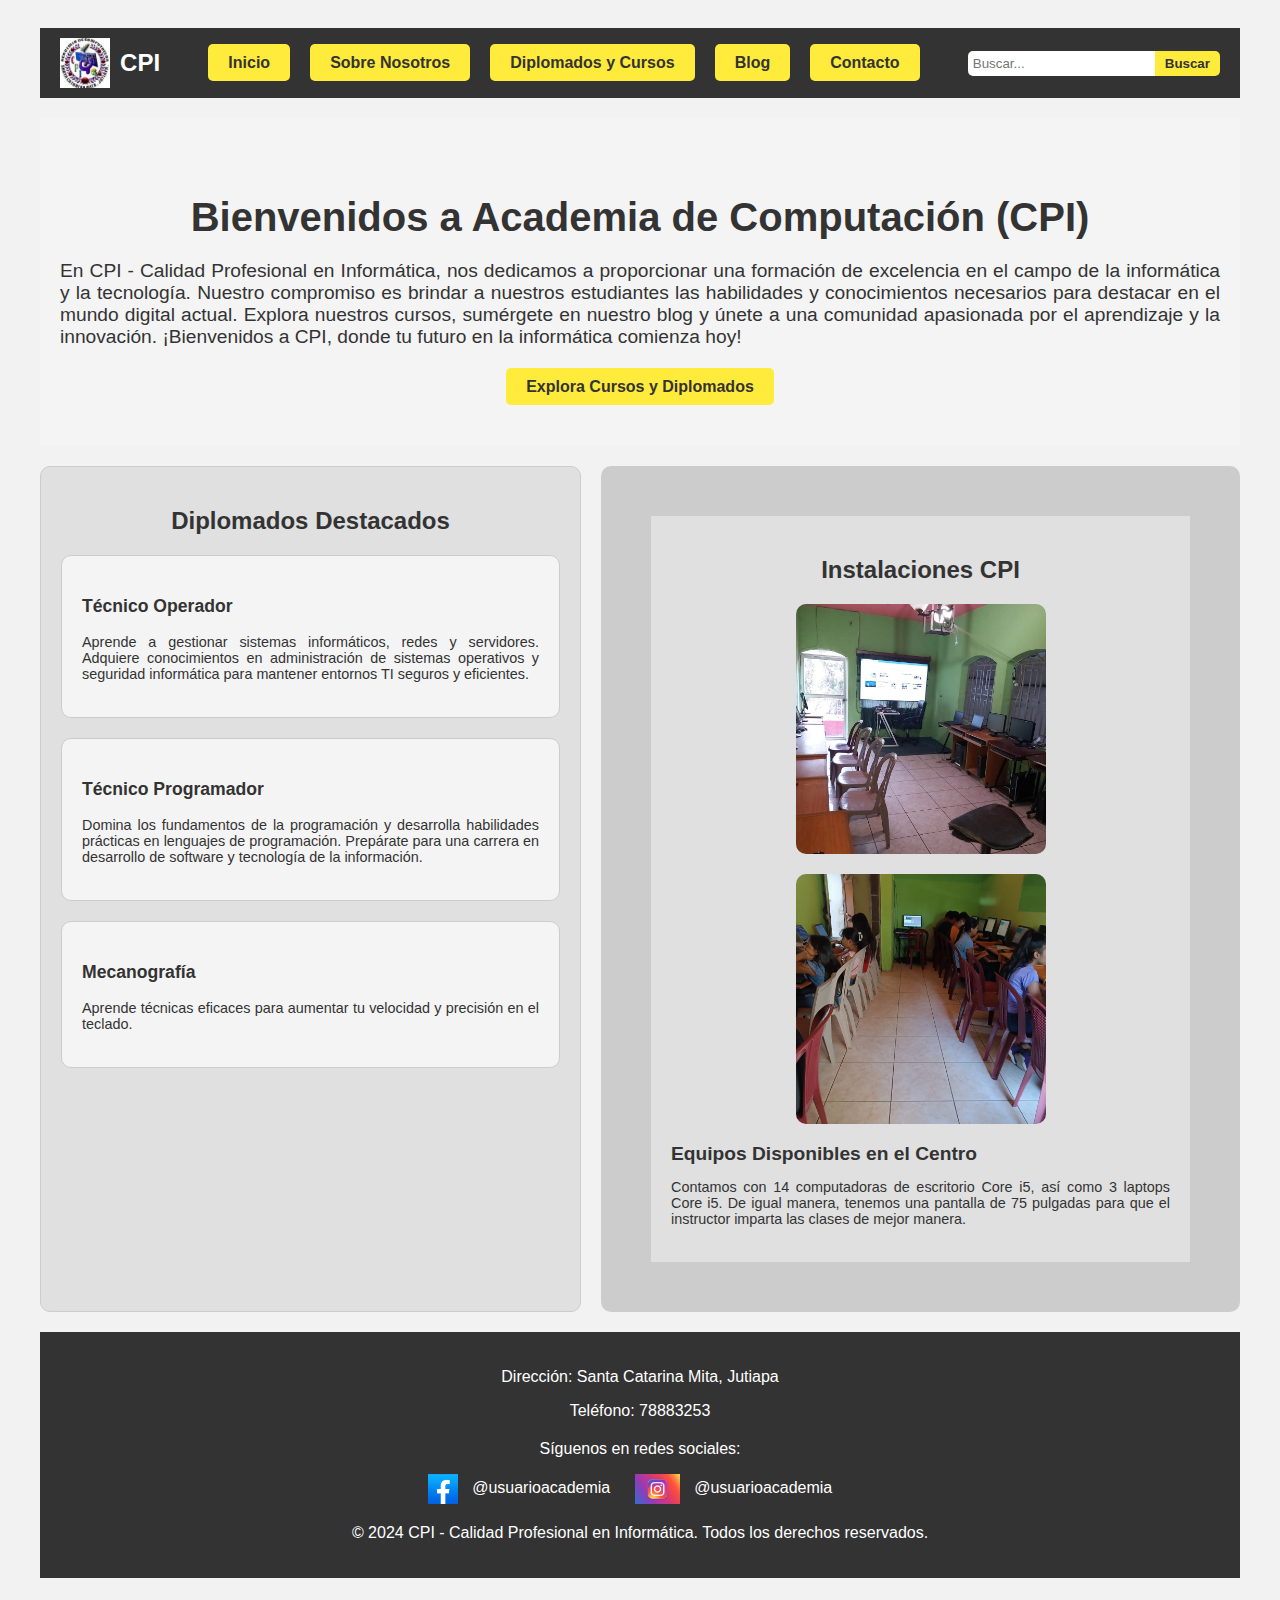
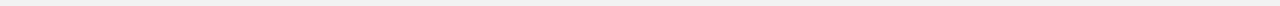
<file: Index.html>
<!DOCTYPE html>
<html lang="es">
<head>
    <meta charset="UTF-8">
    <meta name="viewport" content="width=device-width, initial-scale=1.0">
    <title>Academia de Computación CPI</title>
    <link rel="stylesheet" href="styles.css">
    <link rel="icon" href="logocpi.jpg" type="image/x-icon"> 
</head>
<body>
    <div class="container">
        <header>
            <div class="logo">
                <img src="logocpi.jpg" alt="Logo de CPI">
                <span>CPI</span>
            </div>
            <nav>
                <ul>
                    <li><a href="Index.html">Inicio</a></li>
                    <li><a href="index sobre nosotros.html">Sobre Nosotros</a></li>
                    <li><a href="index curso.html">Diplomados y Cursos</a></li>
                    <li><a href="Index blog.html">Blog</a></li>
                    <li><a href="index contacto.html">Contacto</a></li>
                </ul>
            </nav>
            <div class="cuadro-de-busqueda">
                <input type="text" placeholder="Buscar...">
                <button>Buscar</button>
            </div>
        </header>

    <section class="introduccion">
        <h1>Bienvenidos a Academia de Computación (CPI)</h1>
        <p>En CPI - Calidad Profesional en Informática, nos dedicamos a proporcionar una formación de excelencia en el campo de la informática y la tecnología. Nuestro compromiso es brindar a nuestros estudiantes las habilidades y conocimientos necesarios para destacar en el mundo digital actual. Explora nuestros cursos, sumérgete en nuestro blog y únete a una comunidad apasionada por el aprendizaje y la innovación. ¡Bienvenidos a CPI, donde tu futuro en la informática comienza hoy!</p>
        <a href="index curso.html" class="btn-accion"><b>Explora Cursos y Diplomados</b></a>
    </section>
    <div class="collage">
        <section class="Diplomados-destacados">
            <h2>Diplomados Destacados</h2>
            <div class="Diplomado">
                <h3>Técnico Operador</h3>
                <p>Aprende a gestionar sistemas informáticos, redes y servidores. Adquiere conocimientos en administración de sistemas operativos y seguridad informática para mantener entornos TI seguros y eficientes.</p>
            </div>
           
            <div class="Diplomado">
                 <h3>Técnico Programador</h3>
                <p>Domina los fundamentos de la programación y desarrolla habilidades prácticas en lenguajes de programación. Prepárate para una carrera en desarrollo de software y tecnología de la información.</p>
            </div>
            
            <div class="Diplomado">
                <h3>Mecanografía</h3>
                <p>Aprende técnicas eficaces para aumentar tu velocidad y precisión en el teclado.</p>
            </div>
        </section>
        
        <section class="instalaciones-cpi">
            <h2>Instalaciones CPI</h2>
            <div class="imagenes-cpi">
                <a href="https://www.facebook.com/usuarioacademia">
                    <img src="INSTACLACIONES 2CPI.jpg" alt="Instalación 1">
                </a>
                <a href="https://www.facebook.com/usuarioacademia">
                    <img src="instalacion cpi 2.jpg" alt="Instalación 2">
                </a>
            </div>
            <div class="informacion-instalaciones">
                <h3>Equipos Disponibles en el Centro</h3>
                <p>Contamos con 14 computadoras de escritorio Core i5, así como 3 laptops Core i5. De igual manera, tenemos una pantalla de 75 pulgadas para que el instructor imparta las clases de mejor manera.</p>
            </div>
        </section>
    </div>

    <footer>
        <div class="contacto">
            <p>Dirección: Santa Catarina Mita, Jutiapa</p>
            <p>Teléfono: 78883253</p>
        </div>
        <div class="redes-sociales">
            <p>Síguenos en redes sociales:</p>
            <a href="https://facebook.com/usuarioacademia"><img src="Logo_de_Facebook.png" alt="Facebook"> @usuarioacademia</a>
            <a href="https://instagram.com/usuarioacademia"><img src="logo instagram.jpg" alt="Instagram"> @usuarioacademia</a>
        </div>
        <p>© 2024 CPI - Calidad Profesional en Informática. Todos los derechos reservados.</p>
    </footer>
</body>
</html>
</file>
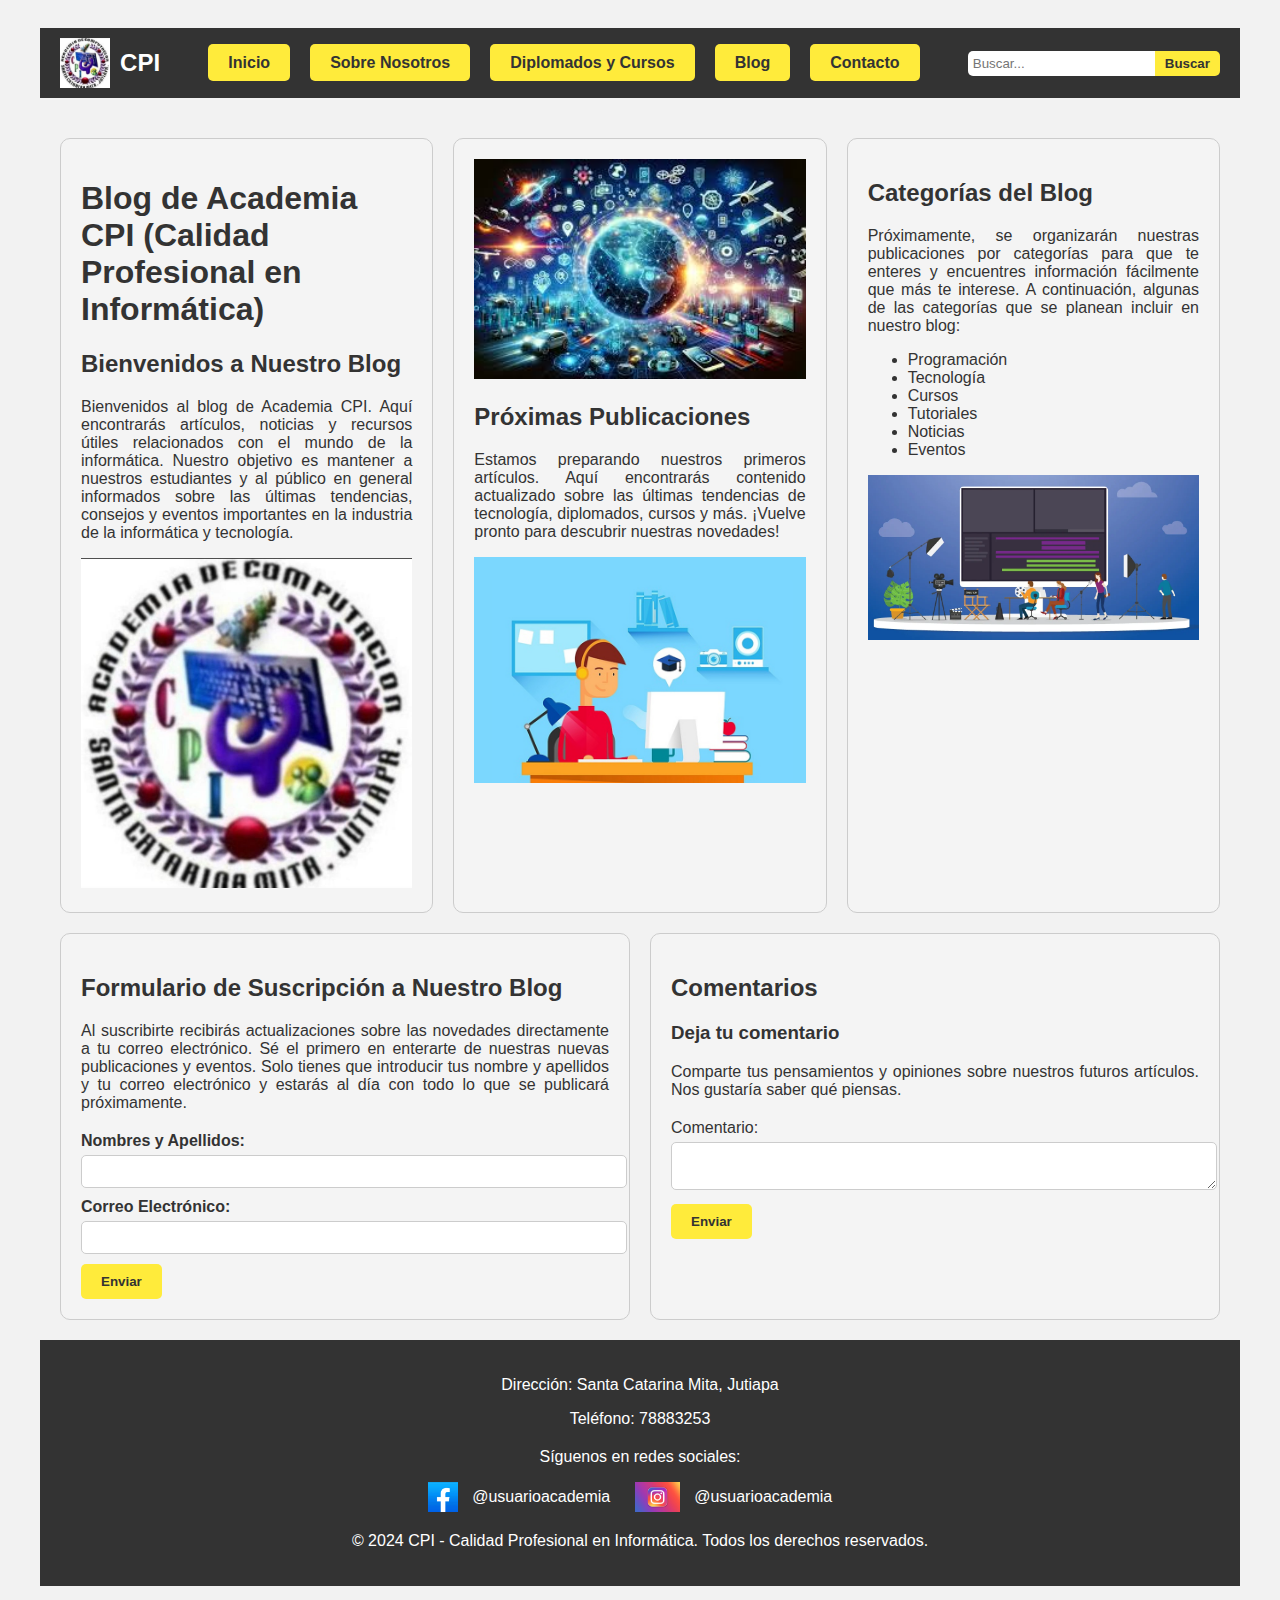
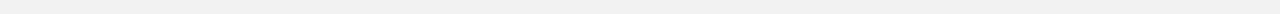
<file: Index blog.html>
<!DOCTYPE html>
<html lang="es">
<head>
    <meta charset="UTF-8">
    <meta name="viewport" content="width=device-width, initial-scale=1.0">
    <title>Academia de Computación CPI</title>
    <link rel="stylesheet" href="styles blog.css">
    <link rel="icon" href="logocpi.jpg" type="image/x-icon"> 
</head>
<body>
    <div class="container">
        <header>
            <div class="logo">
                <img src="logocpi.jpg" alt="Logo de CPI">
                <span>CPI</span>
            </div>
            <nav>
                <ul>
                    <li><a href="Index.html">Inicio</a></li>
                    <li><a href="index sobre nosotros.html">Sobre Nosotros</a></li>
                    <li><a href="index curso.html">Diplomados y Cursos</a></li>
                    <li><a href="Index blog.html">Blog</a></li>
                    <li><a href="index contacto.html">Contacto</a></li>
                </ul>
            </nav>
            <div class="cuadro-de-busqueda">
                <input placeholder="Buscar...">
                <button>Buscar</button>
            </div>
        </header>

    <main>
        <div class="collage">
            <section class="introduccion">
                <h1>Blog de Academia CPI (Calidad Profesional en Informática)</h1>
                <h2>Bienvenidos a Nuestro Blog</h2>
                <p>Bienvenidos al blog de Academia CPI. Aquí encontrarás artículos, noticias y recursos útiles relacionados con el mundo de la informática. Nuestro objetivo es mantener a nuestros estudiantes y al público en general informados sobre las últimas tendencias, consejos y eventos importantes en la industria de la informática y tecnología.</p>
                <img src="logocpi.jpg"  alt="CPI">
            </section>

            <section class="proximas-publicaciones">
                <img src="Tendencias.jpg" alt="Tendecnias" width="500">
                <h2>Próximas Publicaciones</h2>
                <p>Estamos preparando nuestros primeros artículos. Aquí encontrarás contenido actualizado sobre las últimas tendencias de tecnología, diplomados, cursos y más. ¡Vuelve pronto para descubrir nuestras novedades!</p>
                <img src="cursos de tendencia.jpg" alt="Cursos">
            </section>

            <section class="categorias-blog">
                <h2>Categorías del Blog</h2>
                <p>Próximamente, se organizarán nuestras publicaciones por categorías para que te enteres y encuentres información fácilmente que más te interese. A continuación, algunas de las categorías que se planean incluir en nuestro blog:</p>
                <ul>
                    <li>Programación</li>
                    <li>Tecnología</li>
                    <li>Cursos</li>
                    <li>Tutoriales</li>
                    <li>Noticias</li>
                    <li>Eventos</li>
                </ul>
                <img src="categorias del blog.webp" alt=" Categorías">
            </section>

            <section class="formulario-suscripcion">
                <h2>Formulario de Suscripción a Nuestro Blog</h2>
                <p>Al suscribirte recibirás actualizaciones sobre las novedades directamente a tu correo electrónico. Sé el primero en enterarte de nuestras nuevas publicaciones y eventos. Solo tienes que introducir tus nombre y apellidos y tu correo electrónico y estarás al día con todo lo que se publicará próximamente.</p>
                <form>
                    <label for="nombre"><b>Nombres y Apellidos:</b></label>
                    <input type="text" id="nombre" name="nombre">
                    <label for="correo"><b>Correo Electrónico:</b></label>
                    <input type="email" id="correo" name="correo">
                    <button type="submit"><b>Enviar</b></button>
                </form>
            </section>

            <section class="comentarios">
                <h2>Comentarios</h2>
                <h3>Deja tu comentario</h3>
                <p>Comparte tus pensamientos y opiniones sobre nuestros futuros artículos. Nos gustaría saber qué piensas.</p>
                <form>
                    <label for="comentario">Comentario:</label>
                    <textarea id="comentario" name="comentario"></textarea>
                    <button type="submit"><b>Enviar </b></button>
                </form>
            </section>
        </div>
    </main>

    <footer>
        <div class="contacto">
            <p>Dirección: Santa Catarina Mita, Jutiapa</p>
            <p>Teléfono: 78883253</p>
        </div>
        <div class="redes-sociales">
            <p>Síguenos en redes sociales:</p>
            <a href="https://facebook.com/usuarioacademia"><img src="Logo_de_Facebook.png" alt="Facebook"> @usuarioacademia</a>
            <a href="https://instagram.com/usuarioacademia"><img src="logo instagram.jpg" alt="Instagram"> @usuarioacademia</a>
        </div>
        <p>© 2024 CPI - Calidad Profesional en Informática. Todos los derechos reservados.</p>
        
    </footer>
</body>
</html>
</file>
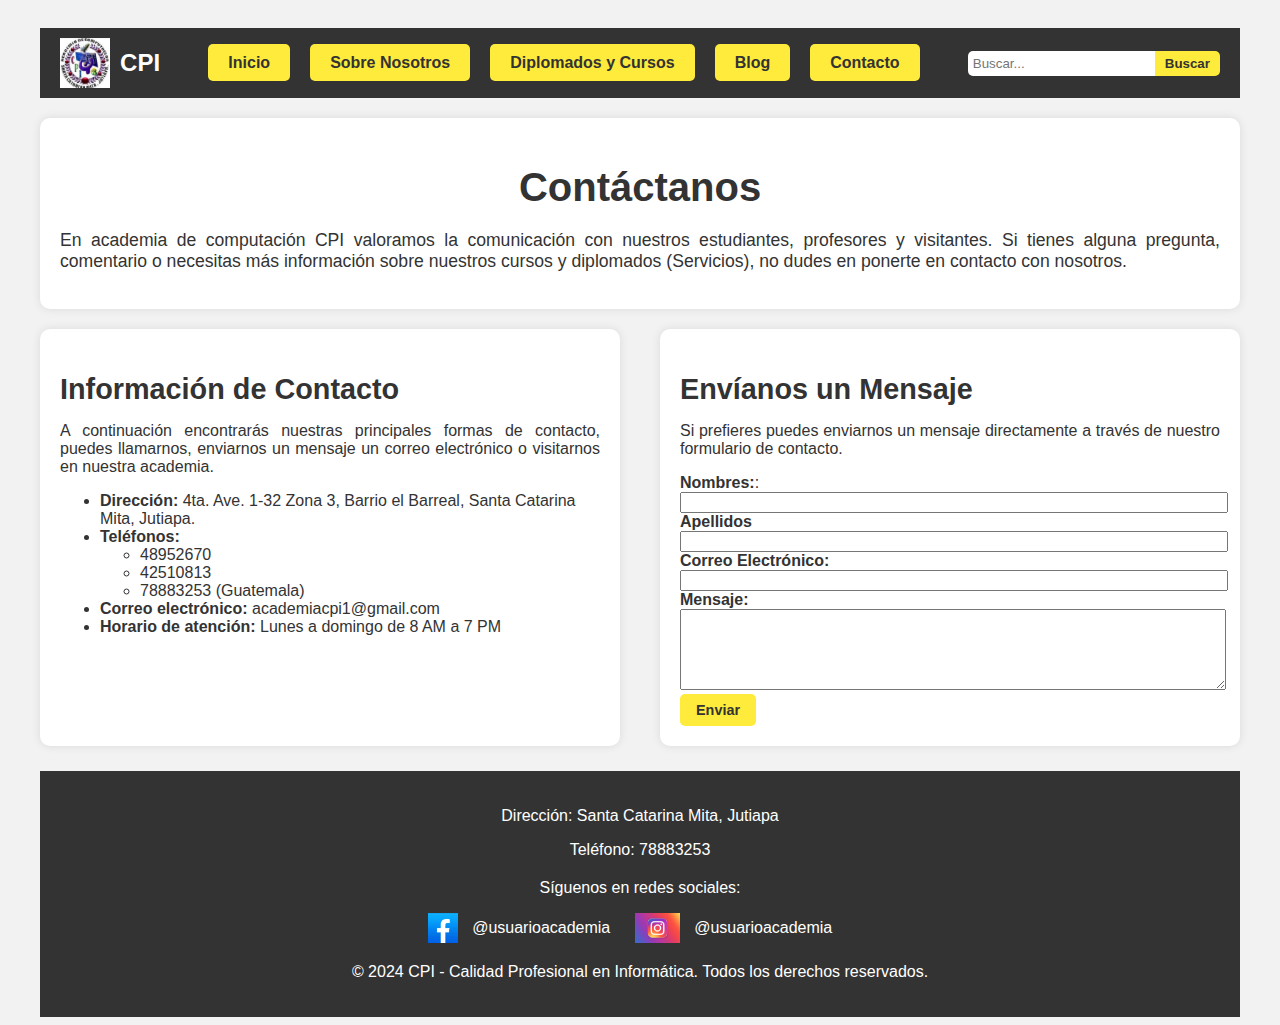
<file: index contacto.html>
<!DOCTYPE html>
<html lang="es">
<head>
    <meta charset="UTF-8">
    <meta name="viewport" content="width=device-width, initial-scale=1.0">
    <title>Academia de Computación CPI</title>
    <link rel="stylesheet" href="styles contactos.css">
    <link rel="icon" href="logocpi.jpg" type="image/x-icon"> 
</head>
<body>
    <div class="container">
        <header>
            <div class="logo">
                <img src="logocpi.jpg" alt="Logo de CPI">
                <span>CPI</span>
            </div>
            <nav>
                <ul>
                    <li><a href="Index.html">Inicio</a></li>
                    <li><a href="index sobre nosotros.html">Sobre Nosotros</a></li>
                    <li><a href="index curso.html">Diplomados y Cursos</a></li>
                    <li><a href="Index blog.html">Blog</a></li>
                    <li><a href="index contacto.html">Contacto</a></li>
                </ul>
            </nav>
            <div class="cuadro-de-busqueda">
                <input placeholder="Buscar...">
                <button>Buscar</button>
            </div>
        </header>

        <section class="introduccion">
            <h1>Contáctanos</h1>
            <p>En academia de computación CPI valoramos la comunicación con nuestros estudiantes, profesores y visitantes. Si tienes alguna pregunta, comentario o necesitas más información sobre nuestros cursos y diplomados (Servicios), no dudes en ponerte en contacto con nosotros.</p>
        </section>
        <section class="contacto-y-formulario">
            <div class="informacion-contacto">
                <h2>Información de Contacto</h2>
                <p>A continuación encontrarás nuestras principales formas de contacto, puedes llamarnos, enviarnos un mensaje un correo electrónico o visitarnos en nuestra academia.</p>
                <ul>
                    <li><b>Dirección:</b> 4ta. Ave. 1-32 Zona 3, Barrio el Barreal, Santa Catarina Mita, Jutiapa.</li>
                    <li> <b>Teléfonos: </b>
                        <ul>
                            <li>48952670</li>
                            <li>42510813</li>
                            <li>78883253 (Guatemala)</li>
                        </ul>
                    </li>
                    <li> <b>Correo electrónico:</b> academiacpi1@gmail.com</li>
                    <li><b>Horario de atención:</b> Lunes a domingo de 8 AM a 7 PM</li>
                </ul>
            </div>

            <div class="formulario-contacto">
                <h2>Envíanos un Mensaje</h2>
                <p>Si prefieres puedes enviarnos un mensaje directamente a través de nuestro formulario de contacto.</p>
                <form action="#" method="POST">
                    <label for="nombre"> <b>Nombres:</b>:</label>
                    <input type="text" id="nombre" name="nombre" required>
                    <label for="apellido"><b>Apellidos</b></label>
                    <input type="text" id="apellido" name="apellido" required>
                    <label for="correo"><b>Correo Electrónico: </b></label>
                    <input type="email" id="correo" name="correo" required>
                    <label for="mensaje"><b>Mensaje:</b></label>
                    <textarea id="mensaje" name="mensaje" rows="5" required></textarea>
                    <button type="submit"><b>Enviar</b></button>
                </form>
            </div>
        </section>

       
    </div>
            
    <footer>
        <div class="contacto">
            <p>Dirección: Santa Catarina Mita, Jutiapa</p>
            <p>Teléfono: 78883253</p>
        </div>
        <div class="redes-sociales">
            <p>Síguenos en redes sociales:</p>
            <a href="https://facebook.com/usuarioacademia"><img src="Logo_de_Facebook.png" alt="Facebook"> @usuarioacademia</a>
            <a href="https://instagram.com/usuarioacademia"><img src="logo instagram.jpg" alt="Instagram"> @usuarioacademia</a>
        </div>
        <p>© 2024 CPI - Calidad Profesional en Informática. Todos los derechos reservados.</p>
    </footer>
</body>
</html>
</file>
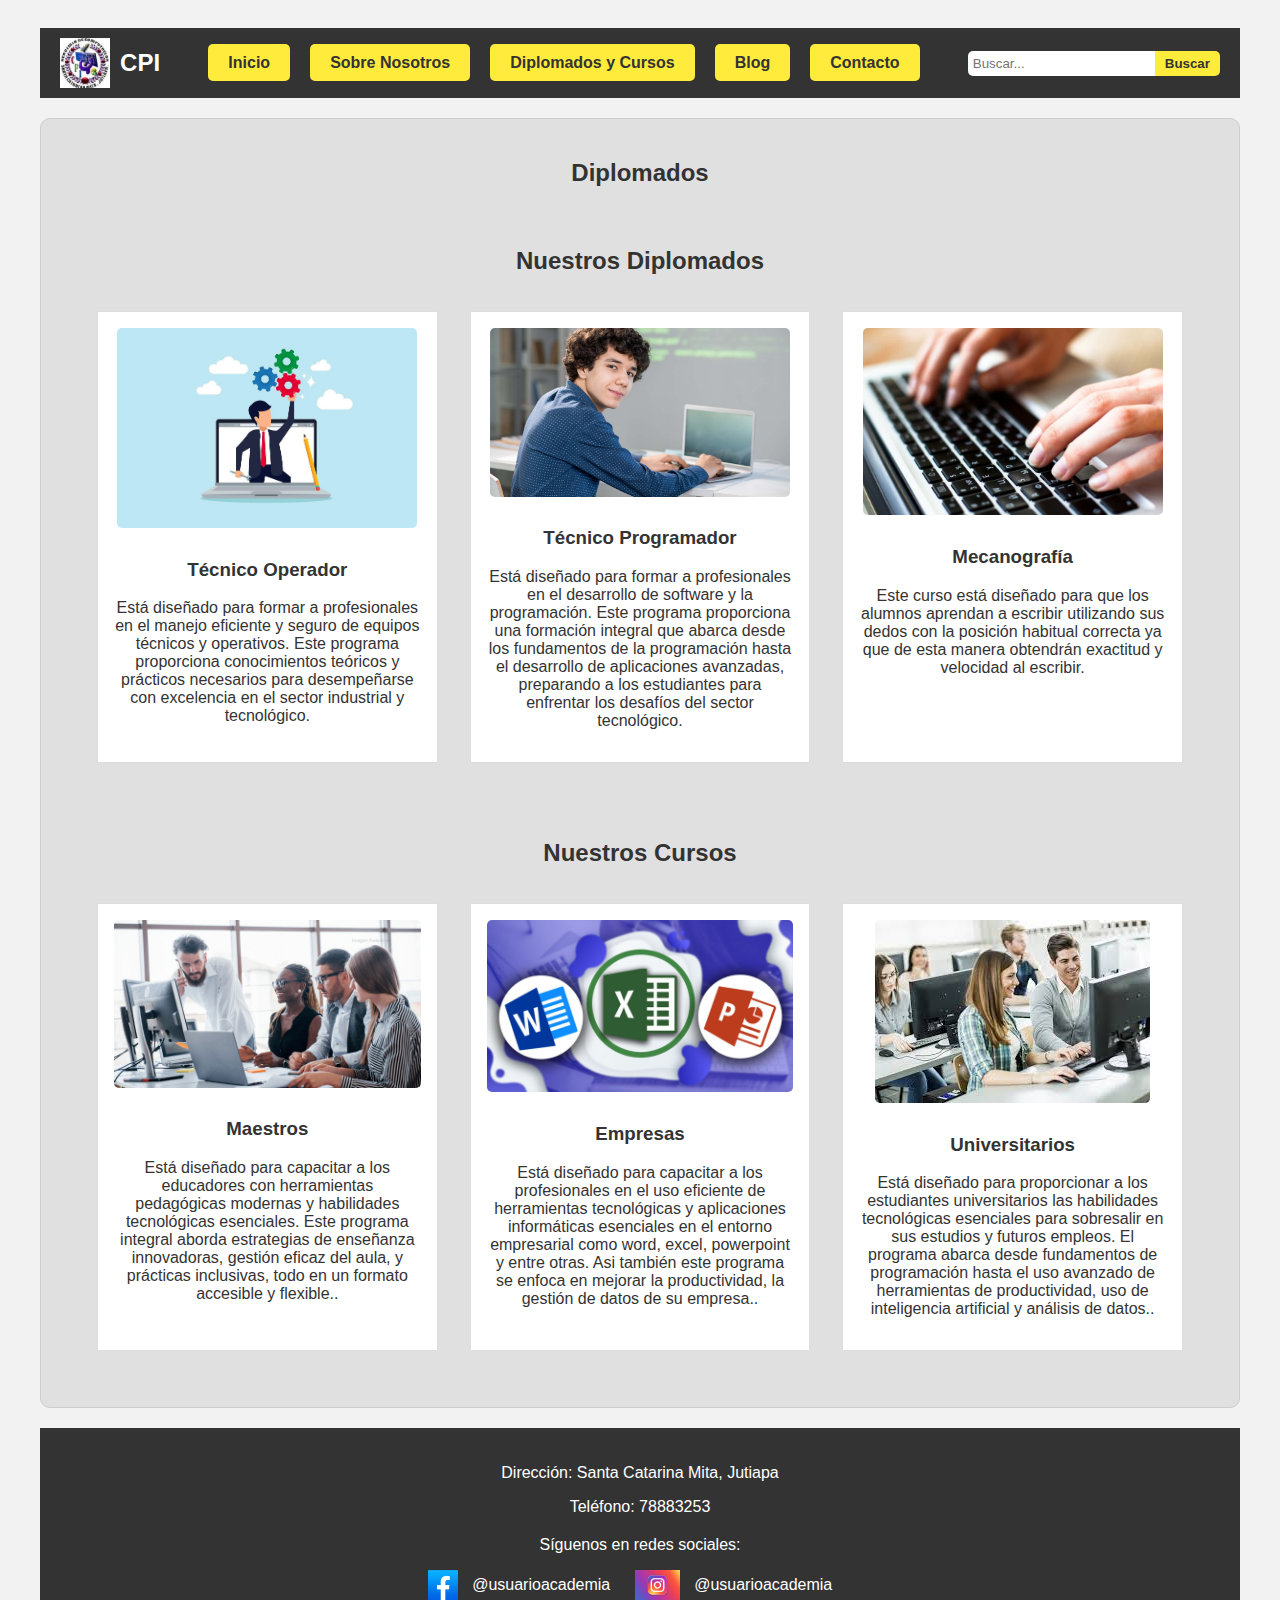
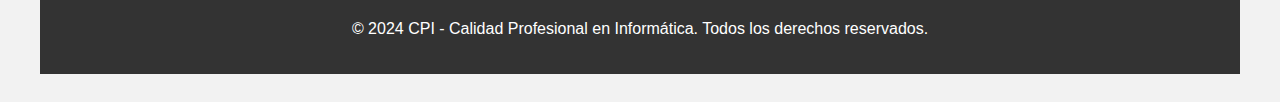
<file: index curso.html>
<!DOCTYPE html>
<html lang="es">
<head>
    <meta charset="UTF-8">
    <meta name="viewport" content="width=device-width, initial-scale=1.0">
    <title>Academia de Computación CPI</title>
    <link rel="stylesheet" href="styles curso.css">
    <link rel="icon" href="logocpi.jpg" type="image/x-icon"> 
</head>
<body>
    <div class="container">
        <header>
            <div class="logo">
                <img src="logocpi.jpg" alt="Logo de CPI">
                <span>CPI</span>
            </div>
            <nav>
                <ul>
                    <li><a href="Index.html">Inicio</a></li>
                    <li><a href="index sobre nosotros.html">Sobre Nosotros</a></li>
                    <li><a href="index curso.html">Diplomados y Cursos</a></li>
                    <li><a href="Index blog.html">Blog</a></li>
                    <li><a href="index contacto.html">Contacto</a></li>
                </ul>
            </nav>
            <div class="cuadro-de-busqueda">
                <input type="text" placeholder="Buscar...">
                <button>Buscar</button>
            </div>
        </header>
    <div class="collage">
        <section class="diplomados-destacados">
            <h2>Diplomados</h2>
           
            <section id="courses">
                <div class="container">
                    <h2>Nuestros Diplomados</h2>
                    <div class="course-list">
                        <div class="course">
                            <img src="operador tecnico.jpg" width="300" height="300" alt="Técnico Operador">
                            <h3>Técnico Operador</h3>
                            <p>Está diseñado para formar a profesionales en el manejo eficiente y seguro de equipos técnicos y operativos. Este programa proporciona conocimientos teóricos y prácticos necesarios para desempeñarse con excelencia en el sector industrial y tecnológico.</p>
                        </div>
                        <div class="course">
                            <img src="tec-program.jpg" width="300" height="300" alt="Técnico Programador">
                            <h3>Técnico Programador</h3>
                            <p>Está diseñado para formar a profesionales en el desarrollo de software y la programación. Este programa proporciona una formación integral que abarca desde los fundamentos de la programación hasta el desarrollo de aplicaciones avanzadas, preparando a los estudiantes para enfrentar los desafíos del sector tecnológico.</p>
                        </div>
                        <div class="course">
                            <img src="Mecanografía.jpg" width="300" height="300" alt="Mecanografía">
                            <h3>Mecanografía</h3>
                            <p>Este curso está diseñado para que los alumnos aprendan a escribir utilizando sus dedos con la posición habitual correcta ya que de esta manera obtendrán exactitud y velocidad al escribir.</p>
                        </div>
                    </div>
                </div>
            </section>
            <section id="courses">
                <div class="container">
                    <h2>Nuestros Cursos</h2>
                    <div class="course-list">
                        <div class="course">
                            <img src="Cursos para mastros.jpg" alt="Maestros">
                            <h3>Maestros</h3>
                            <p>Está diseñado para capacitar a los educadores con herramientas pedagógicas modernas y habilidades tecnológicas esenciales. Este programa integral aborda estrategias de enseñanza innovadoras, gestión eficaz del aula, y prácticas inclusivas, todo en un formato accesible y flexible..</p>
                        </div>
                        <div class="course">
                            <img src="Cursos para empresarios.jpg" alt="Empresas">
                            <h3>Empresas</h3>
                            <p> Está diseñado para capacitar a los profesionales en el uso eficiente de herramientas tecnológicas y aplicaciones informáticas esenciales en el entorno empresarial como word, excel, powerpoint y entre otras. Asi también este programa se enfoca en mejorar la productividad, la gestión de datos de su empresa..</p>
                        </div>
                        <div class="course">
                            <img src="Cursos para universitarios.jpg" alt="Univerisitarios">
                            <h3>Universitarios</h3>
                            <p>Está diseñado para proporcionar a los estudiantes universitarios las habilidades tecnológicas esenciales para sobresalir en sus estudios y futuros empleos. El programa abarca desde fundamentos de programación hasta el uso avanzado de herramientas de productividad, uso de inteligencia artificial y análisis de datos..</p>
                        </div>
                    </div>
                </div>
            </section>
        
    </div>
    <footer>
        <div class="contacto">
            <p>Dirección: Santa Catarina Mita, Jutiapa</p>
            <p>Teléfono: 78883253</p>
        </div>
        <div class="redes-sociales">
            <p>Síguenos en redes sociales:</p>
            <a href="https://facebook.com/usuarioacademia"><img src="Logo_de_Facebook.png" alt="Facebook"> @usuarioacademia</a>
            <a href="https://instagram.com/usuarioacademia"><img src="logo instagram.jpg" alt="Instagram"> @usuarioacademia</a>
        </div>
        <p>© 2024 CPI - Calidad Profesional en Informática. Todos los derechos reservados.</p>
    </footer>
</body>
</html>
</file>
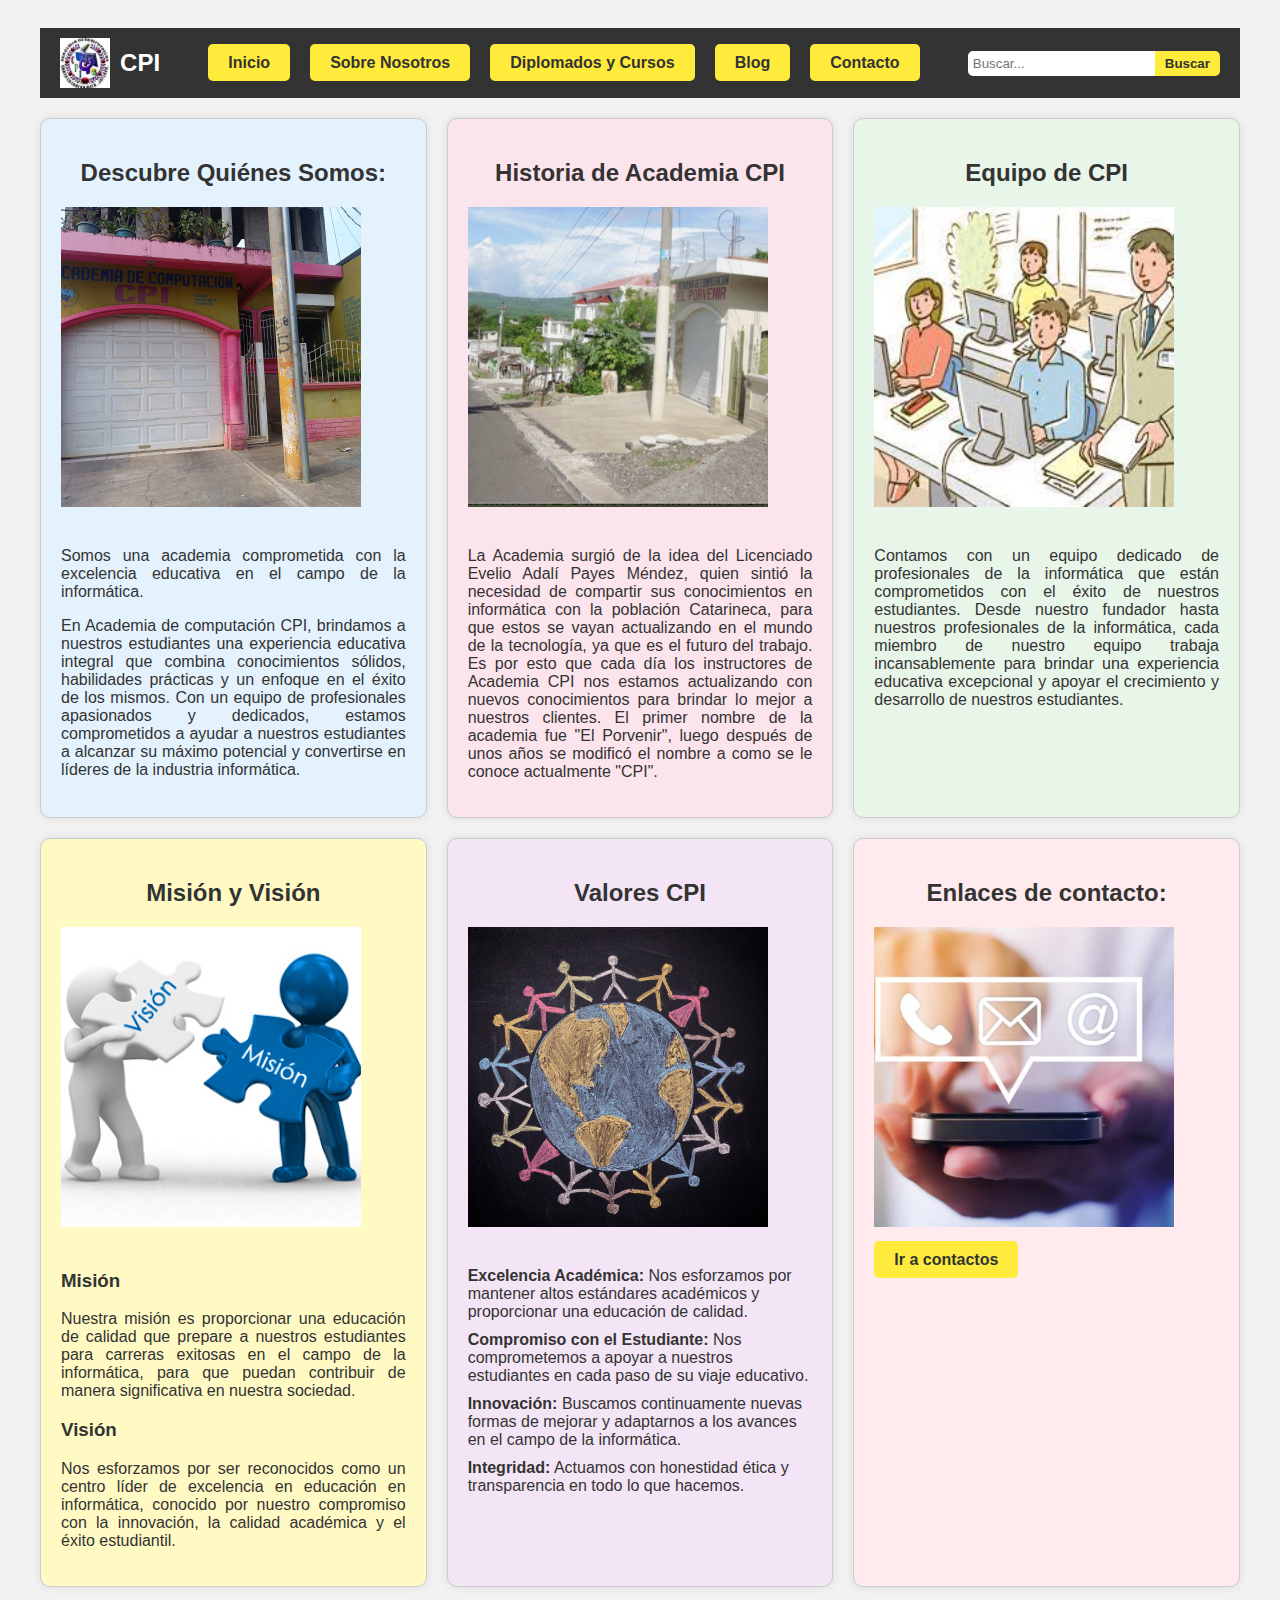
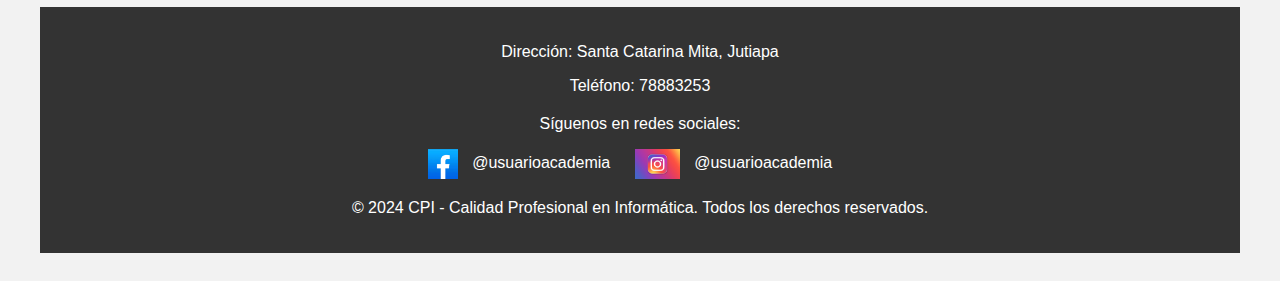
<file: index sobre nosotros.html>
<!DOCTYPE html>
<html lang="es">
<head>
    <meta charset="UTF-8">
    <meta name="viewport" content="width=device-width, initial-scale=1.0">
    <title>Academia de Computación CPI</title>
    <link rel="stylesheet" href="styles sobre nosotros.css">
    <link rel="icon" href="logocpi.jpg" type="image/x-icon"> 
</head>
<body>
    <div class="container">
        <header>
            <div class="logo">
                <img src="logocpi.jpg" alt="Logo de CPI">
                <span>CPI</span>
            </div>
            <nav>
                <ul>
                    <li><a href="Index.html">Inicio</a></li>
                    <li><a href="index sobre nosotros.html">Sobre Nosotros</a></li>
                    <li><a href="index curso.html">Diplomados y Cursos</a></li>
                    <li><a href="Index blog.html">Blog</a></li>
                    <li><a href="index contacto.html">Contacto</a></li>
                </ul>
            </nav>
            <div class="cuadro-de-busqueda">
                <input type="text" placeholder="Buscar...">
                <button>Buscar</button>
            </div>
        </header>
    

        <div class="collage">
            <section id="introduccion" class="section">
                <h2>Descubre Quiénes Somos:</h2>
                <img src="amademia cpi nueva 1.jpg" alt="Introducción">
                <p>Somos una academia comprometida con la excelencia educativa en el campo de la informática.</p>
                <p>En Academia de computación CPI, brindamos a nuestros estudiantes una experiencia educativa integral que combina conocimientos sólidos, habilidades prácticas y un enfoque en el éxito de los mismos. Con un equipo de profesionales apasionados y dedicados, estamos comprometidos a ayudar a nuestros estudiantes a alcanzar su máximo potencial y convertirse en líderes de la industria informática.</p>
            </section>

            <section id="historia" class="section">
                <h2>Historia de Academia CPI</h2>
                <img src="elporvenir.jpg" alt="Historia de Academia CPI">
                <p>La Academia surgió de la idea del Licenciado Evelio Adalí Payes Méndez, quien sintió la necesidad de compartir sus conocimientos en informática con la población Catarineca, para que estos se vayan actualizando en el mundo de la tecnología, ya que es el futuro del trabajo. Es por esto que cada día los instructores de Academia CPI nos estamos actualizando con nuevos conocimientos para brindar lo mejor a nuestros clientes. El primer nombre de la academia fue "El Porvenir", luego después de unos años se modificó el nombre a como se le conoce actualmente "CPI".</p>
            </section>

            <section id="equipo" class="section">
                <h2>Equipo de CPI</h2>
                <img src="personal.jpg" alt="Equipo de CPI">
                <p>Contamos con un equipo dedicado de profesionales de la informática que están comprometidos con el éxito de nuestros estudiantes. Desde nuestro fundador hasta nuestros profesionales de la informática, cada miembro de nuestro equipo trabaja incansablemente para brindar una experiencia educativa excepcional y apoyar el crecimiento y desarrollo de nuestros estudiantes.</p>
            </section>

            <section id="mision_vision" class="section">
                <h2>Misión y Visión</h2>
                <img src="mision_y_vision1.png" alt="Misión y Visión">
                <h3>Misión</h3>
                <p>Nuestra misión es proporcionar una educación de calidad que prepare a nuestros estudiantes para carreras exitosas en el campo de la informática, para que puedan contribuir de manera significativa en nuestra sociedad.</p>
                <h3>Visión</h3>
                <p>Nos esforzamos por ser reconocidos como un centro líder de excelencia en educación en informática, conocido por nuestro compromiso con la innovación, la calidad académica y el éxito estudiantil.</p>
            </section>

            <section id="valores" class="section">
                <h2>Valores CPI</h2>
                <img src="que-son-los-valores-1.jpg" alt="Valores CPI">
                <ul>
                    <li><strong>Excelencia Académica:</strong> Nos esforzamos por mantener altos estándares académicos y proporcionar una educación de calidad.</li>
                    <li><strong>Compromiso con el Estudiante:</strong> Nos comprometemos a apoyar a nuestros estudiantes en cada paso de su viaje educativo.</li>
                    <li><strong>Innovación:</strong> Buscamos continuamente nuevas formas de mejorar y adaptarnos a los avances en el campo de la informática.</li>
                    <li><strong>Integridad:</strong> Actuamos con honestidad ética y transparencia en todo lo que hacemos.</li>
                </ul>
            </section>

            <section id="contacto" class="section">
                <h2>Enlaces de contacto:</h2>
                <img src="contactos.jpg" alt="Enlaces de contacto">
                <br>
                <a href="index contacto.html" class="boton-contacto"><b>Ir a contactos </b></a>
            </section>
        </div>

        <footer>
            <div class="contacto">
                <p>Dirección: Santa Catarina Mita, Jutiapa</p>
                <p>Teléfono: 78883253</p>
            </div>
            <div class="redes-sociales">
                <p>Síguenos en redes sociales:</p>
                <a href="https://facebook.com/usuarioacademia"><img src="Logo_de_Facebook.png" alt="Facebook"> @usuarioacademia</a>
                <a href="https://instagram.com/usuarioacademia"><img src="logo instagram.jpg" alt="Instagram"> @usuarioacademia</a>
            </div>
            <p>© 2024 CPI - Calidad Profesional en Informática. Todos los derechos reservados.</p>
        </footer>
    </div>
</body>
</html>
</file>
<file: styles.css>
body {
    font-family: Arial, sans-serif;
    color: #333;
    background-color: #f2f2f2; 
}

.container {
    max-width: 1200px;
    margin: 0 auto;
    padding: 20px;
}

header {
    display: flex;
    justify-content: space-between;
    align-items: center;
    background-color: #333;
    padding: 10px 20px;
    margin-bottom: 20px; 
}

header .logo {
    display: flex;
    align-items: center;
}

header .logo img {
    height: 50px;
    margin-right: 10px;
}

header .logo span {
    color: white;
    font-size: 1.5em;
    font-weight: bold;
}

nav ul {
    list-style: none;
    padding: 0;
    margin: 0;
    display: flex;
}

nav ul li {
    margin: 0 10px;
}

nav ul li a {
    color: #333;
    background-color: #FFEB3B;
    text-decoration: none;
    font-weight: bold;
    padding: 10px 20px;
    border-radius: 5px;
    transition: background-color 0.3s, color 0.3s;
}

nav ul li a:hover {
    background-color: #FFD700;
    color: #000;
}

.cuadro-de-busqueda {
    display: flex;
    align-items: center;
}

.cuadro-de-busqueda input[type="text"] {
    padding: 5px;
    border: none;
    border-radius: 5px 0 0 5px;
    outline: none;
}

.cuadro-de-busqueda button {
    padding: 5px 10px;
    border: none;
    border-radius: 0 5px 5px 0;
    background-color: #FFEB3B;
    color: #333;
    font-weight: bold;
    cursor: pointer;
    transition: background-color 0.3s, color 0.3s;
}

.cuadro-de-busqueda button:hover {
    background-color: #FFD700;
    color: #000;
}

.introduccion {
    text-align: center;
    padding: 50px 20px;
    background-color: #f4f4f4;
    margin-bottom: 20px;
}

.introduccion h1 {
    font-size: 2.5em;
    margin-bottom: 20px;
}

.introduccion p {
    font-size: 1.2em;
    margin-bottom: 30px;
}

.btn-accion {
    background-color: #FFEB3B;
    color: #333;
    padding: 10px 20px;
    text-decoration: none;
    font-size: 1em;
    border-radius: 5px;
    transition: background-color 0.3s, color 0.3s;
}

.btn-accion:hover {
    background-color: #FFD700;
    color: #000;
}

.collage {
    display: flex;
    flex-wrap: wrap;
    gap: 20px;
    margin-bottom: 20px;
}

.Diplomados-destacados {
    flex: 1 1 300px;
    background-color: #e0e0e0;
    border: 1px solid #ccc;
    border-radius: 10px;
    padding: 20px;
}

.Diplomados-destacados h2 {
    text-align: center;
}
p{
    text-align: justify;
}

.Diplomados-destacados .Diplomado {
    background-color: #f4f4f4;
    border: 1px solid #ccc;
    border-radius: 10px;
    padding: 20px;
    margin-bottom: 20px;
}

.Diplomados-destacados .Diplomado h3 {
    margin-top: 20px;
    font-size: 1.1em;
}

.Diplomados-destacados .Diplomado p {
    font-size: 0.9em;
}

.instalaciones-cpi {
    flex: 1 1 300px;
    background-color: #e0e0e0;
    border: 50px solid #ccc;
    border-radius: 10px;
    padding: 20px;
}

.instalaciones-cpi h2 {
    text-align: center;
    margin-bottom: 20px;
}

.instalaciones-cpi .imagenes-cpi {
    display: flex;
    flex-wrap: wrap;
    justify-content: center;
    gap: 20px;
}

.instalaciones-cpi .imagenes-cpi a {
    width: 250px;
    height: 250px;
    border-radius: 10px;
    overflow: hidden;
}

.instalaciones-cpi .imagenes-cpi img {
    width: 100%;
    height: 100%;
    object-fit: cover;
    transition: filter 0.3s;
}

.instalaciones-cpi .imagenes-cpi a:hover img {
    filter: brightness(10%);
}

.informacion-instalaciones h3 {
    font-size: 1.2em;
    margin-bottom: 10px;
}

.informacion-instalaciones p {
    font-size: 0.9em;
}

footer {
    background-color: #333;
    color: white;
    text-align: center;
    padding: 20px 0;
    margin-top: 20px;
    
}
footer p{ text-align: center;
}


footer .contacto,
footer .redes-sociales {
    margin-bottom: 20px;
}

footer .redes-sociales img {
    height: 30px;
    margin-right: 10px;
    vertical-align: middle;
}

footer .redes-sociales a {
    color: white;
    text-decoration: none;
    margin-right: 20px;
}
</file>
<file: styles blog.css>
body {
    font-family: Arial, sans-serif;
    color: #333;
    background-color: #f2f2f2; 
}

.container {
    max-width: 1200px;
    margin: 0 auto;
    padding: 20px;
}
p { text-align: justify;
    
}

header {
    display: flex;
    justify-content: space-between;
    align-items: center;
    background-color: #333;
    padding: 10px 20px;
    margin-bottom: 20px; 
}

header .logo {
    display: flex;
    align-items: center;
}

header .logo img {
    height: 50px;
    margin-right: 10px;
}

header .logo span {
    color: white;
    font-size: 1.5em;
    font-weight: bold;
}

nav ul {
    list-style: none;
    padding: 0;
    margin: 0;
    display: flex;
}

nav ul li {
    margin: 0 10px;
}

nav ul li a {
    color: #333;
    background-color: #FFEB3B;
    text-decoration: none;
    font-weight: bold;
    padding: 10px 20px;
    border-radius: 5px;
    transition: background-color 0.3s, color 0.3s;
}

nav ul li a:hover {
    background-color: #FFD700;
    color: #000;
}

.cuadro-de-busqueda {
    display: flex;
    align-items: center;
}

.cuadro-de-busqueda input[placeholder="Buscar..."] {
    padding: 5px;
    border: none;
    border-radius: 5px 0 0 5px;
    outline: none;
}

.cuadro-de-busqueda button {
    padding: 5px 10px;
    border: none;
    border-radius: 0 5px 5px 0;
    background-color: #FFEB3B;
    color: #333;
    font-weight: bold;
    cursor: pointer;
    transition: background-color 0.3s, color 0.3s;
}

.cuadro-de-busqueda button:hover {
    background-color: #FFD700;
    color: #000;
}

.collage {
    display: flex;
    flex-wrap: wrap;
    gap: 20px;
    padding: 20px;
}

section {
    flex: 1 1 300px; 
    background-color: #f4f4f4;
    border: 1px solid #ccc;
    border-radius: 10px;
    padding: 20px;
}

form {
    margin-top: 20px;
}

label {
    display: block;
    margin-bottom: 5px;
}

input[type="text"], 
input[type="email"],
textarea {
    width: 100%;
    padding: 8px;
    margin-bottom: 10px;
    border: 1px solid #ccc;
    border-radius: 5px;
}

button[type="submit"] {
    background-color: #FFEB3B;
    color: #333;
    padding: 10px 20px;
    border: none;
    border-radius: 5px;
    cursor: pointer;
}

button[type="submit"]:hover {
    background-color: #FFD700;
}

.collage section img {
    max-width: 100%;
    height: auto;
    display: inline-block;
    margin: 0 auto;
  }

footer {
    background-color: #333;
    color: white;
    text-align: center;
    padding: 20px 0;
}

footer .contacto,
footer .redes-sociales {
    margin-bottom: 20px;
}

footer .redes-sociales img {
    height: 30px;
    margin-right: 10px;
    vertical-align: middle;
}

footer .redes-sociales a {
    color: white;
    text-decoration: none;
    margin-right: 20px;
}
footer p { text-align: center;
    
}
</file>
<file: styles contactos.css>
body {
    font-family: Arial, sans-serif;
    color: #333;
    background-color: #f2f2f2; 
}

.container {
    max-width: 1200px;
    margin: 0 auto;
    padding: 20px;
}

header {
    display: flex;
    justify-content: space-between;
    align-items: center;
    background-color: #333;
    padding: 10px 20px;
    margin-bottom: 20px; 
}

header .logo {
    display: flex;
    align-items: center;
}

header .logo img {
    height: 50px;
    margin-right: 10px;
}

header .logo span {
    color: white;
    font-size: 1.5em;
    font-weight: bold;
}

nav ul {
    list-style: none;
    padding: 0;
    margin: 0;
    display: flex;
}

nav ul li {
    margin: 0 10px;
}

nav ul li a {
    color: #333;
    background-color: #FFEB3B;
    text-decoration: none;
    font-weight: bold;
    padding: 10px 20px;
    border-radius: 5px;
    transition: background-color 0.3s, color 0.3s;
}

nav ul li a:hover {
    background-color: #FFD700;
    color: #000;
}

.cuadro-de-busqueda {
    display: flex;
    align-items: center;
}

.cuadro-de-busqueda input[placeholder="Buscar..."] {
    padding: 5px;
    border: none;
    border-radius: 5px 0 0 5px;
    outline: none;
}

.cuadro-de-busqueda button {
    padding: 5px 10px;
    border: none;
    border-radius: 0 5px 5px 0;
    background-color: #FFEB3B;
    color: #333;
    font-weight: bold;
    cursor: pointer;
    transition: background-color 0.3s, color 0.3s;
}

.cuadro-de-busqueda button:hover {
    background-color: #FFD700;
    color: #000;
}

.introduccion {
    background-color: #FFF;
    padding: 20px;
    margin-bottom: 20px;
    border-radius: 10px;
    box-shadow: 0 0 10px rgba(0, 0, 0, 0.1); 
    text-align: center; 
}

.introduccion h1 {
    font-size: 2.5em;
    margin-bottom: 20px;
    text-align: center; 
}

.introduccion h2 {
    font-size: 2em;
    margin-bottom: 10px;
}

.introduccion p {
    font-size: 1.1em;
}

.introduccion ul {
    list-style-type: none;
    margin: 20px 0;
    padding: 0;
}

.introduccion ul li {
    margin-bottom: 10px;
}

.contacto-y-formulario {
    display: flex;
    justify-content: space-between;
    
}

.informacion-contacto,
.formulario-contacto {
    width: 45%; 
    background-color: #FFF;
    padding: 20px; 
    border-radius: 10px;
    box-shadow: 0 0 10px rgba(0, 0, 0, 0.1); 
    
}

.informacion-contacto h2,
.formulario-contacto h2 {
    font-size: 1.8em; 
    margin-bottom: 15px; 
}
.formulario-contacto input[type="text"], 
.formulario-contacto input[type="email"],
.formulario-contacto textarea {
    width: 100%;

}

.formulario-contacto button[type="submit"] {
    background-color: #FFEB3B;
    color: #333;
    padding: 8px 16px; 
    border: none;
    border-radius: 5px;
    cursor: pointer;
    font-size: 0.9em;
}

.formulario-contacto button[type="submit"]:hover {
    background-color: #FFD700;
}
p {
    text-align: justify;
}

footer {
    background-color: #333;
    color: white;
    text-align: center;
    padding: 20px 0;
    margin-top: 5px;
    max-width: 1200px; 
    margin-left: auto;
    margin-right: auto; 
}

footer .contacto,
footer .redes-sociales {
    margin-bottom: 20px;
}

footer .redes-sociales img {
    height: 30px;
    margin-right: 10px;
    vertical-align: middle;
}

footer .redes-sociales a {
    color: white;
    text-decoration: none;
    margin-right: 20px;
}
footer p{ text-align: center;
}
</file>
<file: styles curso.css>
body {
    font-family: Arial, sans-serif;
    color: #333;
    background-color: #f2f2f2; 
}
.container {
    max-width: 1200px;
    margin: 0 auto;
    padding: 20px;
}

header {
    display: flex;
    justify-content: space-between;
    align-items: center;
    background-color: #333;
    padding: 10px 20px;
    margin-bottom: 20px;
}

header .logo {
    display: flex;
    align-items: center;
}

header .logo img {
    height: 50px;
    margin-right: 10px;
}

header .logo span {
    color: white;
    font-size: 1.5em;
    font-weight: bold;
}

nav ul {
    list-style: none;
    padding: 0;
    margin: 0;
    display: flex;
}

nav ul li {
    margin: 0 10px;
}

nav ul li a {
    color: #333;
    background-color: #FFEB3B;
    text-decoration: none;
    font-weight: bold;
    padding: 10px 20px;
    border-radius: 5px;
    transition: background-color 0.3s, color 0.3s;
}

nav ul li a:hover {
    background-color: #FFD700;
    color: #000;
}

.cuadro-de-busqueda {
    display: flex;
    align-items: center;
}

.cuadro-de-busqueda input[type="text"] {
    padding: 5px;
    border: none;
    border-radius: 5px 0 0 5px;
    outline: none;
}

.cuadro-de-busqueda button {
    padding: 5px 10px;
    border: none;
    border-radius: 0 5px 5px 0;
    background-color: #FFEB3B;
    color: #333;
    font-weight: bold;
    cursor: pointer;
    transition: background-color 0.3s, color 0.3s;
}

.cuadro-de-busqueda button:hover {
    background-color: #FFD700;
    color: #000;
}
.collage {
    display: flex;
    flex-wrap: wrap;
    gap: 20px;
}

.diplomados-destacados,
.cursos-destacados {
    flex: 1 1 300px;
    background-color: #e0e0e0;
    border: 1px solid #ccc;
    border-radius: 10px;
    padding: 20px;
}

.diplomados-destacados h2,
.cursos-destacados h2 {
    text-align: center;
    margin-bottom: 20px;
}
.course-list {
    display: flex;
    justify-content: space-around;
    flex-wrap: wrap;
}

.course {
    background: #fff;
    padding: 1rem;
    margin: 1rem;
    border: 1px solid #ddd;
    text-align: center;
    transition: transform 0.3s ease, box-shadow 0.3s ease, background-color 0.3s ease, outline 0.3s ease; 
    flex-basis: calc(33.333% - 2rem);
    box-sizing: border-box;
}

.course img {
    max-width: 100%;
    height: auto;
    border-radius: 5px;
    margin-bottom: 0.5rem;
}

.course:hover {
    cursor: pointer;
    transform: scale(1.05);
    box-shadow: 0 0 10px rgba(0, 0, 0, 0.1);
    background-color: #f9f9f9; 
    outline: 2px solid #00f; 
}

footer {
    background-color: #333;
    color: white;
    text-align: center;
    padding: 20px 0;
    margin-top: 20px;
}

footer .contacto,
footer .redes-sociales {
    margin-bottom: 20px;
}

footer .redes-sociales img {
    height: 30px;
    margin-right: 10px;
    vertical-align: middle;
}

footer .redes-sociales a {
    color: white;
    text-decoration: none;
    margin-right: 20px;
}
</file>
<file: styles sobre nosotros.css>
body {
    font-family: Arial, sans-serif;
    color: #333;
    background-color: #f2f2f2; 
}

.container {
    max-width: 1200px;
    margin: 0 auto;
    padding: 20px;
}

header {
    display: flex;
    justify-content: space-between;
    align-items: center;
    background-color: #333;
    padding: 10px 20px;
    margin-bottom: 20px; 
}

header .logo {
    display: flex;
    align-items: center;
}

header .logo img {
    height: 50px;
    margin-right: 10px;
}

header .logo span {
    color: white;
    font-size: 1.5em;
    font-weight: bold;
}

nav ul {
    list-style: none;
    padding: 0;
    margin: 0;
    display: flex;
}

nav ul li {
    margin: 0 10px;
}

nav ul li a {
    color: #333;
    background-color: #FFEB3B;
    text-decoration: none;
    font-weight: bold;
    padding: 10px 20px;
    border-radius: 5px;
    transition: background-color 0.3s, color 0.3s;
}

nav ul li a:hover {
    background-color: #FFD700;
    color: #000;
}

.cuadro-de-busqueda {
    display: flex;
    align-items: center;
}

.cuadro-de-busqueda input[type="text"] {
    padding: 5px;
    border: none;
    border-radius: 5px 0 0 5px;
    outline: none;
}

.cuadro-de-busqueda button {
    padding: 5px 10px;
    border: none;
    border-radius: 0 5px 5px 0;
    background-color: #FFEB3B;
    color: #333;
    font-weight: bold;
    cursor: pointer;
    transition: background-color 0.3s, color 0.3s;
}

.cuadro-de-busqueda button:hover {
    background-color: #FFD700;
    color: #000;
}
.collage {
    display: grid;
    grid-template-columns: repeat(auto-fill, minmax(300px, 1fr));
    gap: 20px; 
    margin-top: 20px; 
    margin-bottom: 40px; 
    margin-bottom: 20px;
}
p {
   text-align: justify;
} 
.section {
    background-color: white;
    padding: 20px;
    border: 1px solid #ccc;
    border-radius: 10px;
    box-shadow: 0 0 10px rgba(0, 0, 0, 0.1);
}

.section img {
    width: 300px;
    height: 300px;
    object-fit: cover;
    margin-bottom: 20px;
}

#introduccion {
    background-color: #e3f2fd; 
}

#historia {
    background-color: #fce4ec; 
}

#equipo {
    background-color: #e8f5e9;
}

#mision_vision {
    background-color: #fff9c4; 
}

#valores {
    background-color: #f3e5f5; 
}

#contacto {
    background-color: #ffebee; 
}

.section h2 {
    text-align: center;
    margin-bottom: 20px;
}

.section ul {
    list-style: none;
    padding: 0;
}

.section ul li {
    margin-bottom: 10px;
}

.boton-contacto {
    background-color: #FFEB3B;
    color: #333;
    padding: 10px 20px;
    text-decoration: none;
    font-size: 1em;
    border-radius: 5px;
    transition: background-color 0.3s, color 0.3s;
}

.boton-contacto:hover {
    background-color: #FFD700;
    color: #000;
}
footer {
    text-align: center;
    background-color: #333;
    color: white;
    text-align: center;
    padding: 20px 0;
}
footer p  {text-align: center;
    
}
footer .contacto,
footer .redes-sociales {
    margin-bottom: 20px;
}

footer .redes-sociales img {
    height: 30px;
    margin-right: 10px;
    vertical-align: middle;
}

footer .redes-sociales a {
    color: white;
    text-decoration: none;
    margin-right: 20px;
    
}
</file>
